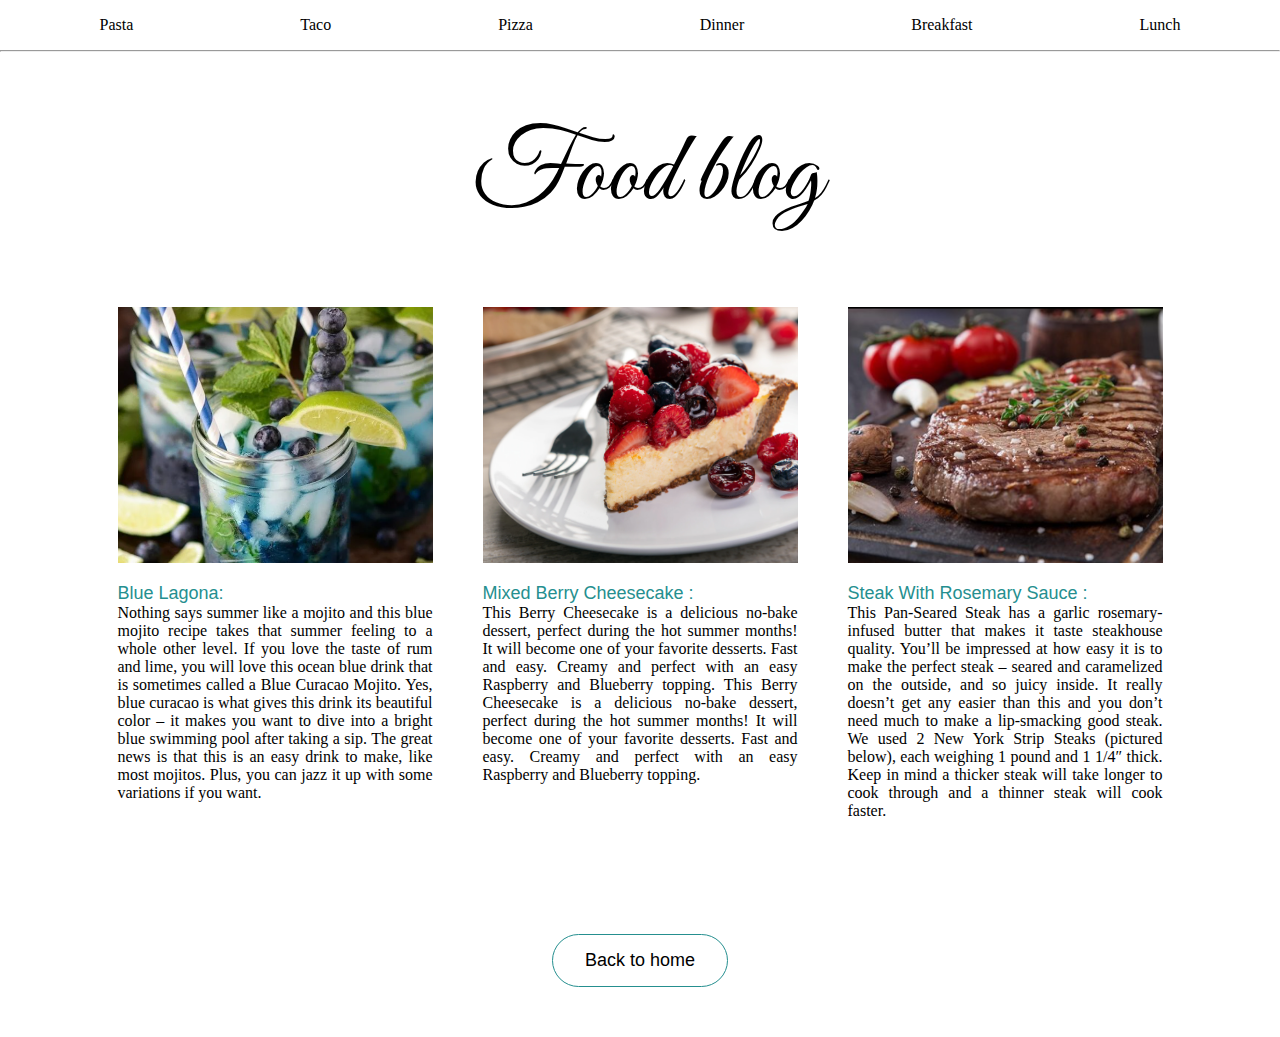
<file: FE16-CR2-MohamadHelli/recipe/index.html>
<!DOCTYPE html>
<html lang="en">

<head>
    <meta charset="UTF-8">
    <meta http-equiv="X-UA-Compatible" content="IE=edge">
    <meta name="viewport" content="width=device-width, initial-scale=1.0">
    <title>Recipe</title>
    <link rel="stylesheet" href="../recipe/style.css">
</head>

<body>
    <nav class="nav2">
        <a href="#" target="_blank">Pasta</a>
        <a href="#" target="_blank">Taco</a>
        <a href="#" target="_blank">Pizza</a>
        <a href="#" target="_blank">Dinner</a>
        <a href="#" target="_blank">Breakfast</a>
        <a href="#" target="_blank">Lunch</a>
    </nav>
    <hr>
    <div class="nav1">
        <p class="text1">Food blog</p>
    </div>
    <div class="top">
    </div>
    <div class="list">

        <div class="item pic1"></div>
        <div class="item pic2"></div>
        <div class="item pic3"></div>
        <div class="text-pic1">
            <p>
                <span>
                Blue Lagona:
                </span><br> Nothing says summer like a mojito and this blue mojito recipe takes that summer feeling to a whole other level. If you love the taste of rum and lime, you will love this ocean blue drink that is sometimes called
                a Blue Curacao Mojito. Yes, blue curacao is what gives this drink its beautiful color – it makes you want to dive into a bright blue swimming pool after taking a sip. The great news is that this is an easy drink to make, like most mojitos.
                Plus, you can jazz it up with some variations if you want.
            </p>
        </div>
        <div class="text-pic2">
            <p>
                <span>
                Mixed Berry Cheesecake :
                </span><br> This Berry Cheesecake is a delicious no-bake dessert, perfect during the hot summer months! It will become one of your favorite desserts. Fast and easy. Creamy and perfect with an easy Raspberry and Blueberry
                topping. This Berry Cheesecake is a delicious no-bake dessert, perfect during the hot summer months! It will become one of your favorite desserts. Fast and easy. Creamy and perfect with an easy Raspberry and Blueberry topping.
            </p>
        </div>
        <div class="text-pic3">
            <p>
                <span>
                Steak With Rosemary Sauce :
                </span><br> This Pan-Seared Steak has a garlic rosemary-infused butter that makes it taste steakhouse quality. You’ll be impressed at how easy it is to make the perfect steak – seared and caramelized on the outside, and
                so juicy inside. It really doesn’t get any easier than this and you don’t need much to make a lip-smacking good steak. We used 2 New York Strip Steaks (pictured below), each weighing 1 pound and 1 1/4″ thick. Keep in mind a thicker steak
                will take longer to cook through and a thinner steak will cook faster.
            </p>
        </div>

    </div>
    <div class="home">
        <center><button><a href="../index.html" target="_blank">Back to home</a></button></center>
    </div>

</body>

</html>
</file>
<file: FE16-CR2-MohamadHelli/recipe/style.css>
@import url("https://fonts.googleapis.com/css2?family=Great+Vibes&family=Roboto:wght@100&display=swap");
* {
  margin: 0;
}

.nav1 {
  display: -webkit-box;
  display: -ms-flexbox;
  display: flex;
  -webkit-box-pack: center;
      -ms-flex-pack: center;
          justify-content: center;
  -webkit-box-align: center;
      -ms-flex-align: center;
          align-items: center;
  margin: 2em 2em 2em 3em;
}

.nav1 .text1 {
  font-family: 'Great Vibes', cursive;
  font-size: 100px;
  margin: 30px;
}

.nav2 {
  display: -webkit-box;
  display: -ms-flexbox;
  display: flex;
  -ms-flex-pack: distribute;
      justify-content: space-around;
  margin: 1em;
}

.nav2 a {
  text-decoration: none;
  color: black;
}

.nav2 a:hover {
  color: #258f8f;
}

.list {
  display: -ms-grid;
  display: grid;
  -webkit-box-pack: center;
      -ms-flex-pack: center;
          justify-content: center;
  margin-top: 3%;
  margin-bottom: 5%;
  -ms-grid-columns: (35vh)[3];
      grid-template-columns: repeat(3, 35vh);
  -ms-grid-rows: (20vw)[1];
      grid-template-rows: repeat(1, 20vw);
  row-gap: 20px;
  -webkit-column-gap: 50px;
          column-gap: 50px;
}

.pic1 {
  background-size: cover;
  background-position: center;
  background-repeat: no-repeat;
  background-image: url("../recipe/images/pic3.png");
}

.text-pic1 {
  display: -webkit-box;
  display: -ms-flexbox;
  display: flex;
  -ms-flex-wrap: wrap;
      flex-wrap: wrap;
  text-align: justify;
  text-justify: inter-word;
}

.text-pic1 p {
  font-size: medium;
}

.text-pic1 span {
  color: #258f8f;
  font-family: 'Trebuchet MS', 'Lucida Sans Unicode', 'Lucida Grande', 'Lucida Sans', Arial, sans-serif;
  font-size: large;
}

.pic2 {
  background-size: cover;
  background-position: center;
  background-repeat: no-repeat;
  background-image: url("../recipe/images/pic1.png");
}

.text-pic2 {
  display: -webkit-box;
  display: -ms-flexbox;
  display: flex;
  -ms-flex-wrap: wrap;
      flex-wrap: wrap;
  text-align: justify;
  text-justify: inter-word;
}

.text-pic2 p {
  font-size: medium;
}

.text-pic2 span {
  color: #258f8f;
  font-family: 'Trebuchet MS', 'Lucida Sans Unicode', 'Lucida Grande', 'Lucida Sans', Arial, sans-serif;
  font-size: large;
}

.pic3 {
  background-size: cover;
  background-position: center;
  background-repeat: no-repeat;
  background-image: url("../recipe/images/pic2.png");
}

.text-pic3 {
  display: -webkit-box;
  display: -ms-flexbox;
  display: flex;
  -ms-flex-wrap: wrap;
      flex-wrap: wrap;
  text-align: justify;
  text-justify: inter-word;
}

.text-pic3 p {
  font-size: medium;
}

.text-pic3 span {
  color: #258f8f;
  font-family: 'Trebuchet MS', 'Lucida Sans Unicode', 'Lucida Grande', 'Lucida Sans', Arial, sans-serif;
  font-size: large;
}

.home {
  border-radius: 12px;
}

.home button {
  background-color: white;
  border: 1px solid #258f8f;
  border-radius: 40px;
  margin: 50px;
  padding: 15px 32px;
  text-align: center;
  text-decoration: none;
  display: inline-block;
  font-size: 16px;
}

.home button:hover {
  background-color: #258f8f;
  border-radius: 40px;
}

.home button a {
  color: black;
  text-decoration: none;
  font-family: 'Trebuchet MS', 'Lucida Sans Unicode', 'Lucida Grande', 'Lucida Sans', Arial, sans-serif;
  font-size: large;
}
/*# sourceMappingURL=style.css.map */
</file>
